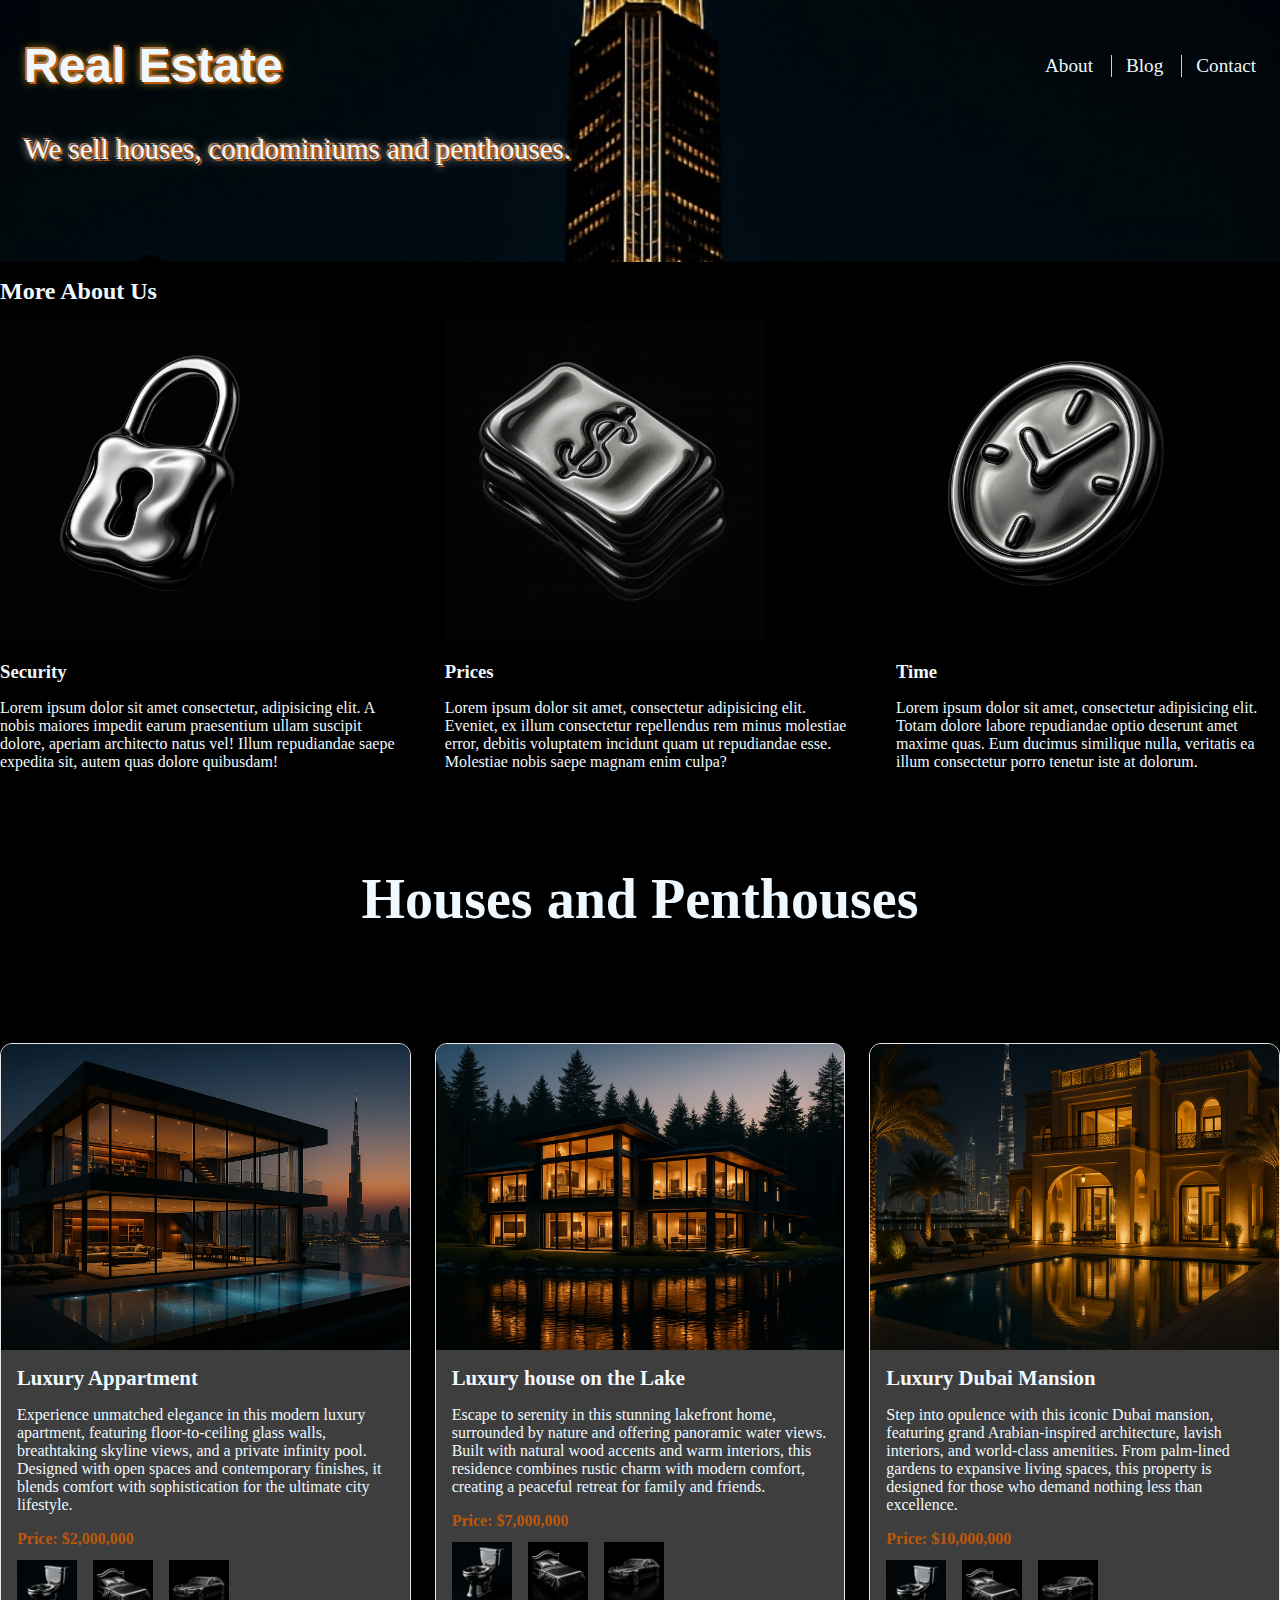
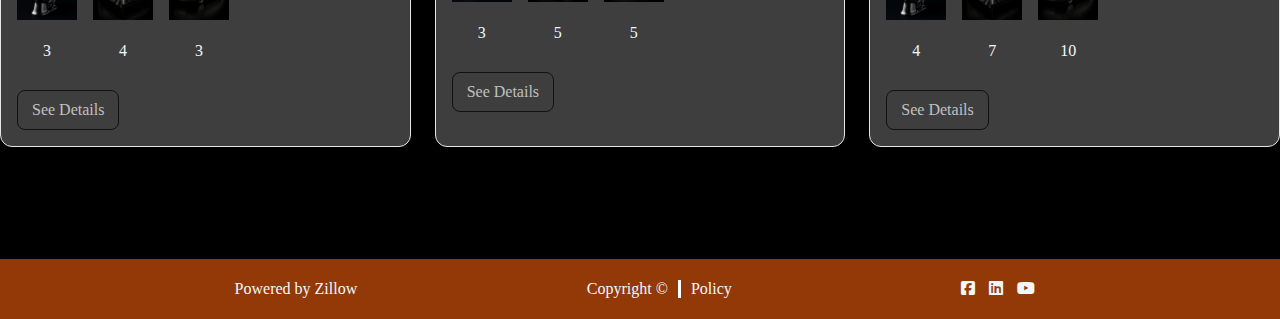
<file: index.html>
<!DOCTYPE html>
<html lang="en">
<head>
    <meta charset="UTF-8">
    <meta name="viewport" content="width=device-width, initial-scale=1.0">
    <link rel="stylesheet" href="https://cdnjs.cloudflare.com/ajax/libs/font-awesome/6.5.0/css/all.min.css">
    <link rel="stylesheet" href="mystyle.css">
    <title>Real Estate</title>
</head>
<body>
    <header class="header-init"> 
        <div class="header-row">   
            <h1>Real Estate</h1>
            <nav>
            <a href="about.html">About</a>
            <a href="blog.html">Blog</a>
            <a href="contact.html">Contact</a>
            </nav>
        </div>

            <p>We sell houses, condominiums and penthouses.</p>
    </header>
    
    <main>
        <h2>More About Us</h2>

        <div class="flex-container">
            <div class="Lock">
                <img src="img/LockLogo.PNG" alt="Lock Logo">
                <h3>Security</h3>
                <p>Lorem ipsum dolor sit amet consectetur, adipisicing elit. A nobis maiores impedit earum praesentium ullam suscipit dolore, aperiam architecto natus vel! Illum repudiandae saepe expedita sit, autem quas dolore quibusdam!</p>
            </div>

            <div class="Money">
                <img src="img/MoneyLogo.PNG" alt="Money Logo">
                <h3>Prices</h3>
                <p>Lorem ipsum dolor sit amet, consectetur adipisicing elit. Eveniet, ex illum consectetur repellendus rem minus molestiae error, debitis voluptatem incidunt quam ut repudiandae esse. Molestiae nobis saepe magnam enim culpa?</p>
            </div>

            <div class="Clock">
                <img src="img/ClockLogo.PNG" alt="Clock Logo">
                <h3>Time</h3>
                <p>Lorem ipsum dolor sit amet, consectetur adipisicing elit. Totam dolore labore repudiandae optio deserunt amet maxime quas. Eum ducimus similique nulla, veritatis ea illum consectetur porro tenetur iste at dolorum.</p>
            </div>
        </div>    

        <section>
            <div class="title">
                <h2>Houses and Penthouses</h2>
            </div>
            
            <div class="house-list">
                <!-- TARJETA 1 -->
                <article class="house-card">
                <div class="house-card-img">
                    <img src="./img/house1.PNG" alt="Luxury house on the Lake">
                </div>

                <div class="house-card-body">
                    <h3>Luxury Appartment</h3>
                    <p>Experience unmatched elegance in this modern luxury apartment, featuring floor-to-ceiling glass walls, breathtaking skyline views, and a private infinity pool. Designed with open spaces and contemporary finishes, it blends comfort with sophistication for the ultimate city lifestyle.</p>
                    <p class="price">Price: $2,000,000</p>

                    <ul class="icon-list">
                        <li class="icon">
                            <img src="./img/toilet.PNG" alt="bathrooms">
                            <p>3</p>
                        </li>
                        <li class="icon">
                            <img src="./img/bed.PNG" alt="bedrooms">
                            <p>4</p>
                        </li>
                        <li class="icon">
                            <img src="./img/car.PNG" alt="garage">
                            <p>3</p>
                        </li>
                    </ul>

                    <a class="btn" href="#">See Details</a>
                </div>
                </article>

                <!-- TARJETA 2 -->
                <article class="house-card">
                <div class="house-card-img">
                    <img src="./img/house2.PNG" alt="Luxury house on the Lake">
                </div>

                <div class="house-card-body">
                    <h3>Luxury house on the Lake</h3>
                    <p>Escape to serenity in this stunning lakefront home, surrounded by nature and offering panoramic water views. Built with natural wood accents and warm interiors, this residence combines rustic charm with modern comfort, creating a peaceful retreat for family and friends.</p>
                    <p class="price">Price: $7,000,000</p>

                    <ul class="icon-list">
                    <li class="icon">
                        <img src="./img/toilet.PNG" alt="bathrooms">
                        <p>3</p>
                    </li>
                    <li class="icon">
                        <img src="./img/bed.PNG" alt="bedrooms">
                        <p>5</p>
                    </li>
                    <li class="icon">
                        <img src="./img/car.PNG" alt="garage">
                        <p>5</p>
                    </li>
                    </ul>

                    <a class="btn" href="#">See Details</a>
                </div>
                </article>

                <!-- TARJETA 3 -->
                <article class="house-card">
                <div class="house-card-img">
                    <img src="./img/Mansion.PNG" alt="Luxury house on the Lake">
                </div>

                <div class="house-card-body">
                    <h3>Luxury Dubai Mansion</h3>
                    <p>Step into opulence with this iconic Dubai mansion, featuring grand Arabian-inspired architecture, lavish interiors, and world-class amenities. From palm-lined gardens to expansive living spaces, this property is designed for those who demand nothing less than excellence.</p>
                    <p class="price">Price: $10,000,000</p>

                    <ul class="icon-list">
                    <li class="icon">
                        <img src="./img/toilet.PNG" alt="bathrooms">
                        <p>4</p>
                    </li>
                    <li class="icon">
                        <img src="./img/bed.PNG" alt="bedrooms">
                        <p>7</p>
                    </li>
                    <li class="icon">
                        <img src="./img/car.PNG" alt="garage">
                        <p>10</p>
                    </li>
                    </ul>

                    <a class="btn" href="#">See Details</a>
                </div>
                </article>
            </div>
    </section>

    </main>
    <footer>
        <div>
            <p>Powered by <a href="#">Zillow</a></p>
        </div>
        <div class="cr-links">
            <p>Copyright ©</p>
            <p class="pp"> <a href="#">Policy</a></p>
        </div>
       
        <div class="sm">
            <a href="https://Facebook.com"><i class="fa-brands fa-square-facebook"></i></a>
            <a href="https://Linkedin.com"><i class="fa-brands fa-linkedin"></i></a>
            <a href="https://Youtube.com"><i class="fa-brands fa-youtube"></i></a>
        </div>    
    </footer>
</body>
</html>
</file>
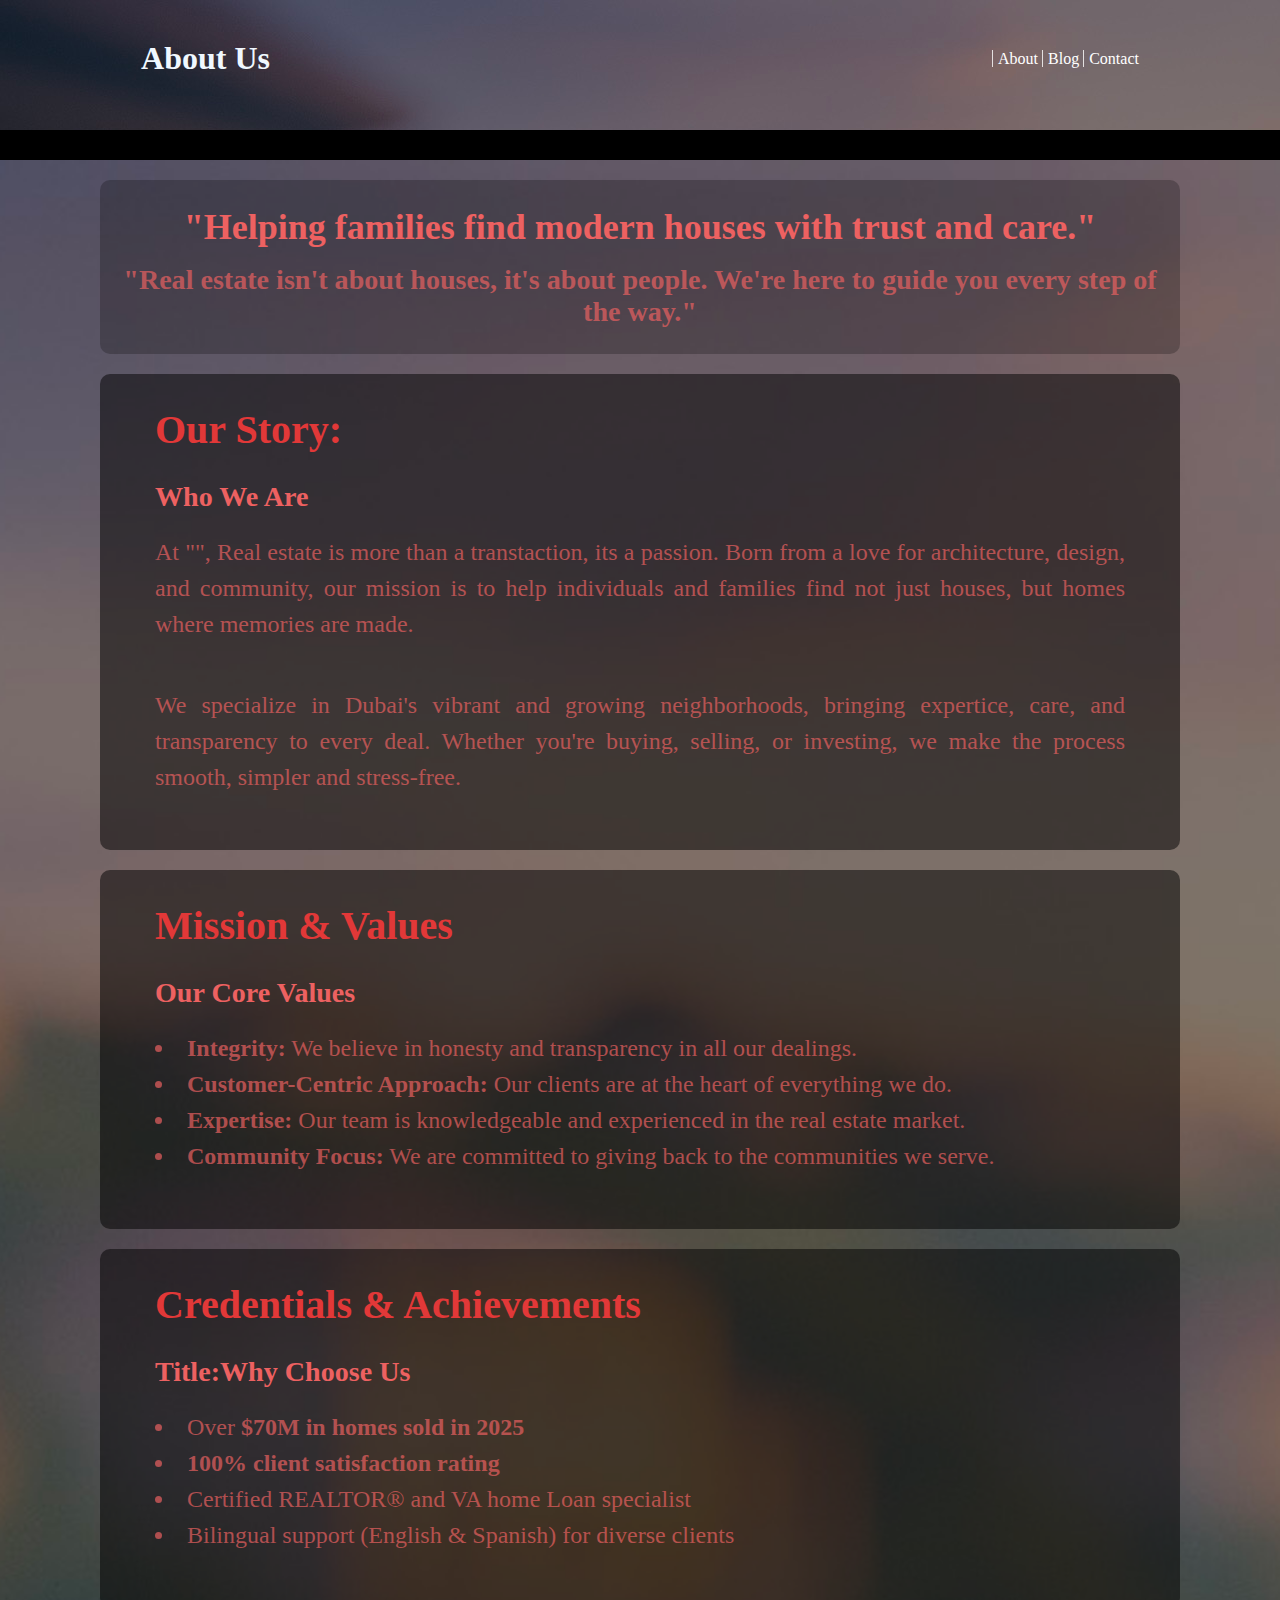
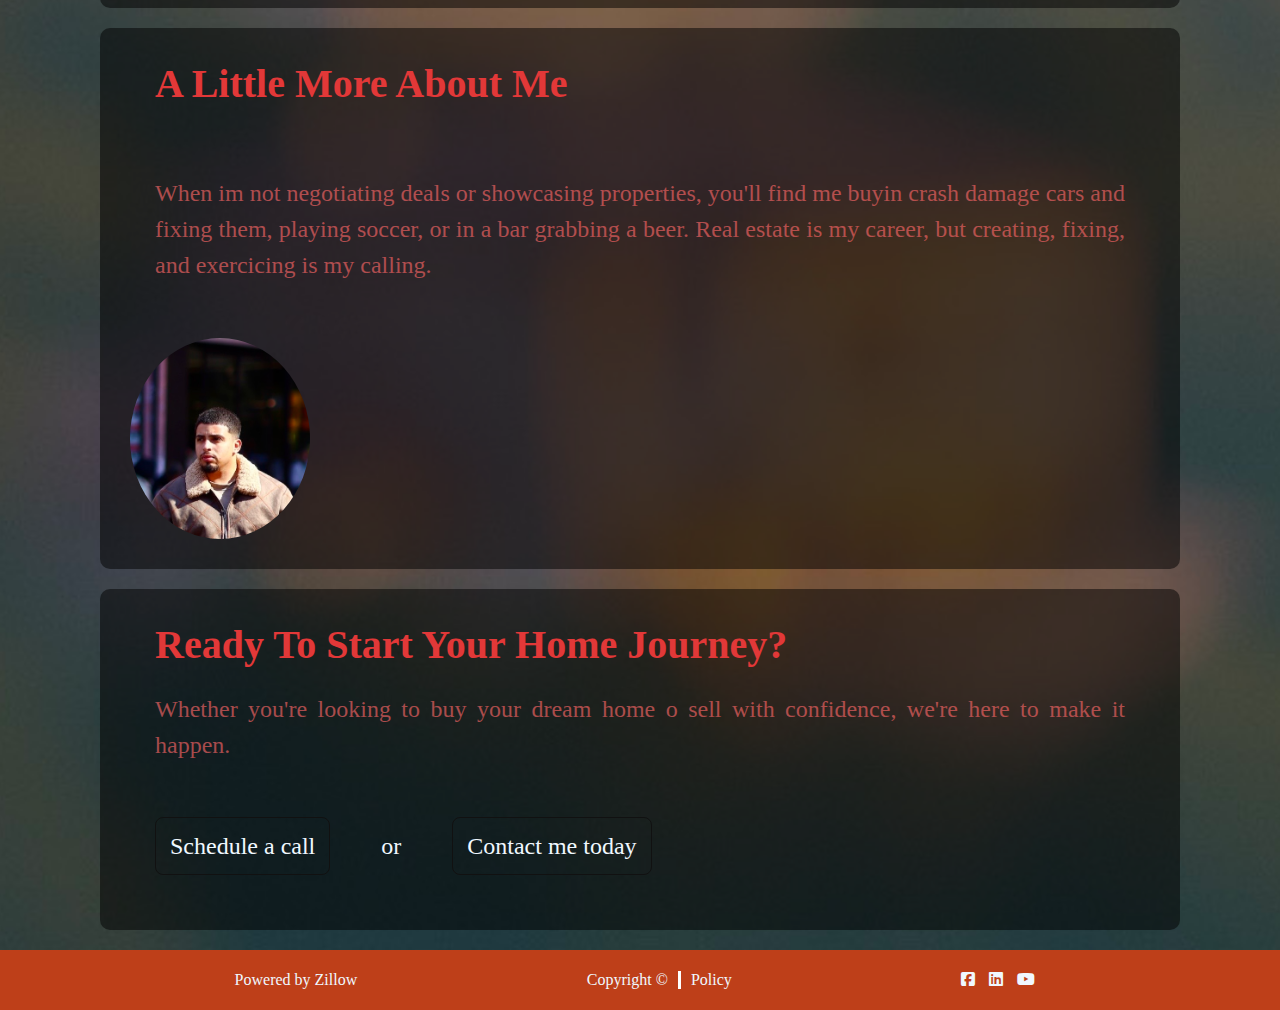
<file: about.html>
<!DOCTYPE html>
<html lang="en">
<head>
    <meta charset="UTF-8">
    <meta name="viewport" content="width=device-width, initial-scale=1.0">
    <link rel="stylesheet" href="https://cdnjs.cloudflare.com/ajax/libs/font-awesome/6.5.0/css/all.min.css">
    <link rel="stylesheet" href="mystyle.css">
    <title>Document</title>
</head>
<body>
    <header class="header-about">
            <div class="field-about">    
                <h1>About Us  </h1>
                <nav>
                    <a href="about.html">About</a> 
                    <a href="blog.html">Blog</a> 
                    <a href="contact.html">Contact</a>
                </nav>
            </div>            
    </header>
    <main class="main-about">
        <section class ="about-section">
            <div class="about-txt1">
                <h2>"Helping families find modern houses with trust and care."</h2>
                <h3>"Real estate isn't about houses, it's about people. We're here to guide you every step of the way." </h3>
            </div>
            <div class="about-txt2">
                <h2>Our Story:</h2>
                <h3>Who We Are</h3>
                <p>At "", Real estate is more than a transtaction, its a passion. Born
                    from a love for architecture, design, and community, our mission is 
                    to help individuals and families find not just houses, but homes where memories are made.</p>
                    <p>We specialize in Dubai's vibrant and growing neighborhoods, bringing expertice,
                        care, and transparency to every deal. Whether you're buying, selling, or investing,
                        we make the process smooth, simpler and stress-free.</p>
                    </div>
                    <div class="about-txt3">
                        <h2>Mission & Values</h2>
                        <h3>Our Core Values</h3>
                        <ul>
                            <li><strong>Integrity:</strong> We believe in honesty and transparency in all our dealings.</li>
                            <li><strong>Customer-Centric Approach:</strong> Our clients are at the heart of everything we do.</li>
                            <li><strong>Expertise:</strong> Our team is knowledgeable and experienced in the real estate market.</li>
                            <li><strong>Community Focus:</strong> We are committed to giving back to the communities we serve.</li>
                        </ul>
                    </div>
                    <div class="about-txt4">
                        <h2>Credentials & Achievements</h2>
                        <h3><strong>Title:</strong>Why Choose Us</h3>
                        <ul>
                            <li>Over <strong>$70M in homes sold in 2025</strong></li>
                            <li><strong>100% client satisfaction rating</strong></li>
                            <li>Certified REALTOR® and VA home Loan specialist</li>
                            <li>Bilingual support (English & Spanish) for diverse clients</li>
                        </ul>
                    </div>
                    <div class="about-txt5">
                        <h2>A Little More About Me</h2>
                        <p>When im not negotiating deals or showcasing properties, you'll find me buyin crash damage cars and fixing them, playing soccer, or in a bar grabbing a beer. Real estate is my career, but creating, fixing, and exercicing is my calling.</p>
                        <img src="./img/me.jpg" alt="about me">
                    </div>

                    <div class="about-txt6">
                        <h2>Ready To Start Your Home Journey?</h2>
                        <p>Whether you're looking to buy your dream home o sell with confidence, we're here to make it happen.</p>
                        <a href="#">Schedule a call</a> or <a href="#">Contact me today</a>
                    </div>
                    
        </section>        
     </main>
        <footer class="footer-about">
            <div>
                <p>Powered by <a href="#">Zillow</a></p>
            </div>
            <div class="cr-links">
                <p>Copyright ©</p>
                <p class="pp"> <a href="#">Policy</a></p>
            </div>
        
            <div class="sm">
                <a href="https://Facebook.com"><i class="fa-brands fa-square-facebook"></i></a>
                <a href="https://Linkedin.com"><i class="fa-brands fa-linkedin"></i></a>
                <a href="https://Youtube.com"><i class="fa-brands fa-youtube"></i></a>
            </div>    
        </footer>
</body>
</html>
</file>
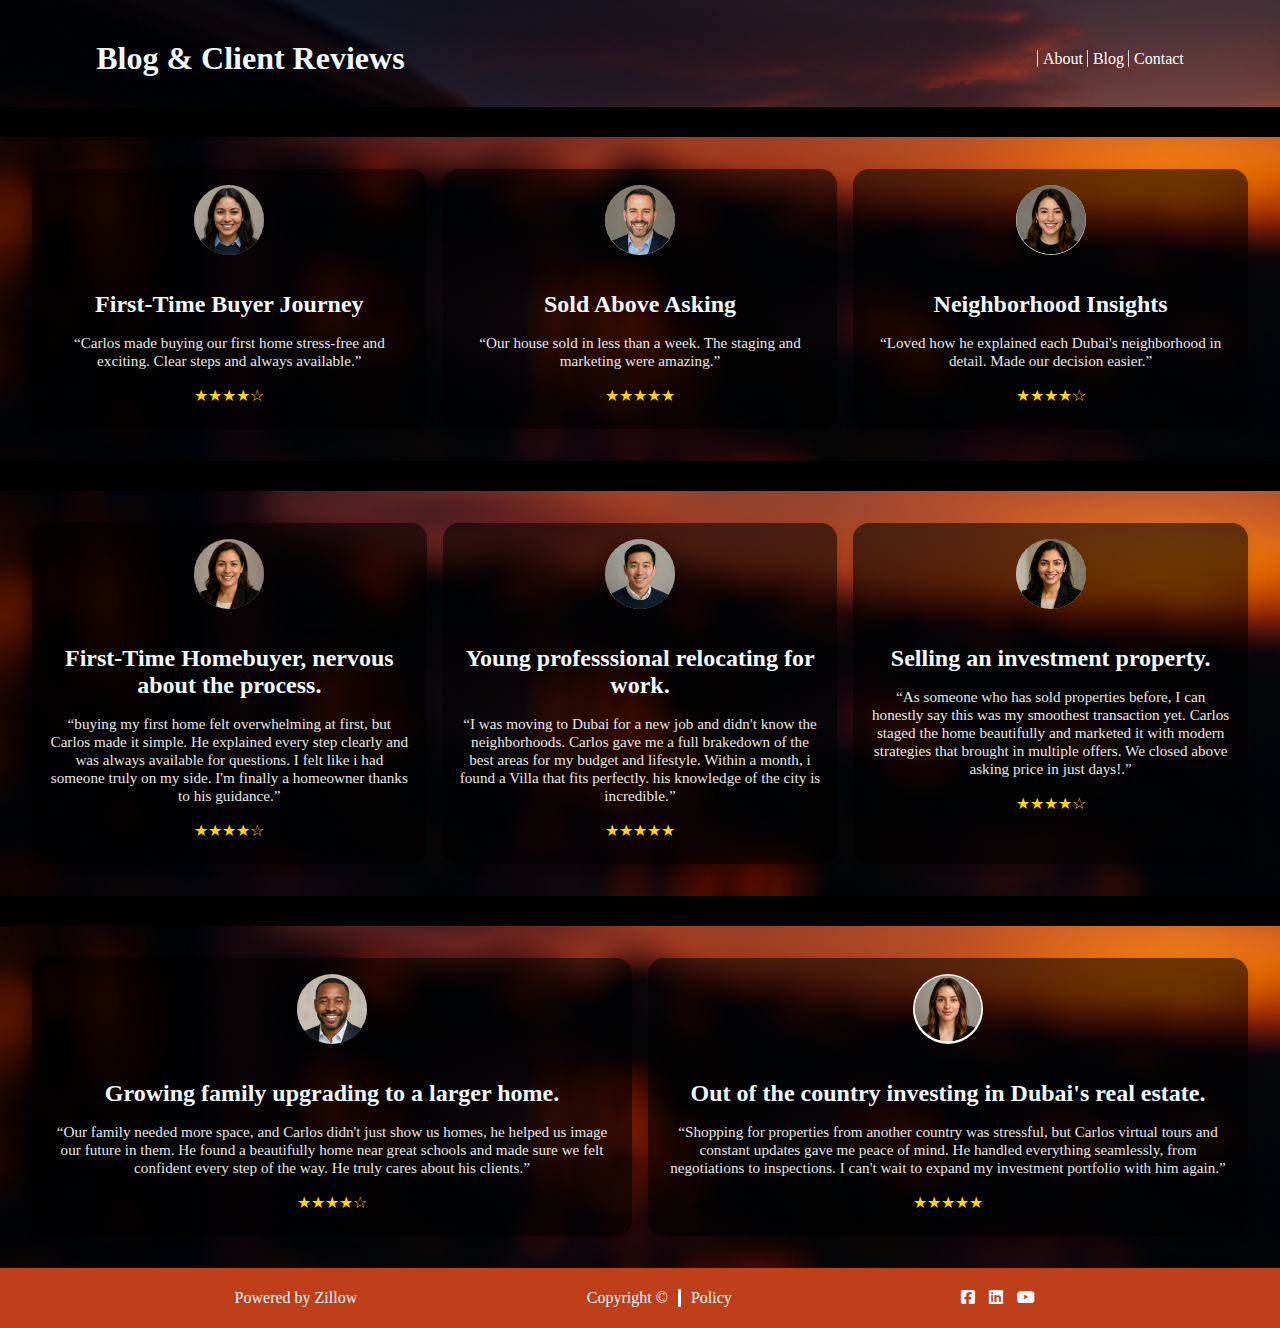
<file: blog.html>
<!DOCTYPE html>
<html lang="en">
<head>
    <meta charset="UTF-8">
    <meta name="viewport" content="width=device-width, initial-scale=1.0">
    <link rel="stylesheet" href="https://cdnjs.cloudflare.com/ajax/libs/font-awesome/6.5.0/css/all.min.css">
    <link rel="stylesheet" href="mystyle.css">
    <title>Document</title>
</head>
<body>
    <header class="header-blog">
            <div class="field-blog">    
                <h1>Blog & Client Reviews </h1>
                <nav>
                    <a href="about.html">About</a> 
                    <a href="blog.html">Blog</a> 
                    <a href="contact.html">Contact</a>
                </nav>
            </div>            
    </header>
    <main>
        <section class="main-blog">      
            <!-- Card 1 -->
            <article class="card">
                <img src="./img/Maria-G.PNG" alt="Maria G." class="avatar">
                <h2>First-Time Buyer Journey</h2>
                <p class="review">“Carlos made buying our first home stress-free and exciting. Clear steps and always available.”</p>
                <div class="stars">
                ★★★★☆
                </div>
            </article>

            <!-- Card 2 -->
            <article class="card">
                <img src="./img/David-R.PNG" alt="David R." class="avatar">
                <h2>Sold Above Asking</h2>
                <p class="review">“Our house sold in less than a week. The staging and marketing were amazing.”</p>
                <div class="stars">
                ★★★★★
                </div>
            </article>

            <!-- Card 3 -->
            <article class="card">
                <img src="./img/Sofia-P.PNG" alt="Sofia P." class="avatar">
                <h2>Neighborhood Insights</h2>
                <p class="review">“Loved how he explained each Dubai's neighborhood in detail. Made our decision easier.”</p>
                <div class="stars">
                ★★★★☆
                </div>
            </article>
        </section>

        <section class="main-blog">      
            <!-- Card 1 -->
            <article class="card">
                <img src="./img/Angela-T.PNG" alt="Angela T." class="avatar">
                <h2>First-Time Homebuyer, nervous about the process.</h2>
                <p class="review">“buying my first home felt overwhelming at first, but Carlos made it simple. He explained every step clearly and was always available for questions. I felt like i had someone truly on my side. I'm finally a homeowner thanks to his guidance.”</p>
                <div class="stars">
                ★★★★☆
                </div>
            </article>

            <!-- Card 2 -->
            <article class="card">
                <img src="./img/Michael-C.PNG" alt="Michael C." class="avatar">
                <h2>Young professsional relocating for work.</h2>
                <p class="review">“I was moving to Dubai for a new job and didn't know the neighborhoods. Carlos gave me a full brakedown of the best areas for my budget and lifestyle. Within a month, i found a Villa that fits perfectly. his knowledge of the city is incredible.”</p>
                <div class="stars">
                ★★★★★
                </div>
            </article>

            <!-- Card 3 -->
            <article class="card">
                <img src="./img/Lauren-P.PNG" alt="Lauren P." class="avatar">
                <h2>Selling an investment property.</h2>
                <p class="review">“As someone who has sold properties before, I can honestly say this was my smoothest transaction yet. Carlos staged the home beautifully and marketed it with modern strategies that brought in multiple offers. We closed above asking price in just days!.”</p>
                <div class="stars">
                ★★★★☆
                </div>
            </article>
        </section>

        <section class="main-blog">      
            <!-- Card 1 -->
            <article class="card">
                <img src="./img/Christopher-J.PNG" alt="Christopher J." class="avatar">
                <h2>Growing family upgrading to a larger home.</h2>
                <p class="review">“Our family needed more space, and Carlos didn't just show us homes, he helped us image our future in them. He found a beautifully home near great schools and made sure we felt confident every step of the way. He truly cares about his clients.”</p>
                <div class="stars">
                ★★★★☆
                </div>
            </article>

            <!-- Card 2 -->
            <article class="card">
                <img src="./img/Isabella-R.PNG" alt="Isabella Rossi." class="avatar">
                <h2>Out of the country investing in Dubai's real estate.</h2>
                <p class="review">“Shopping for properties from another country was stressful, but Carlos virtual tours and constant updates gave me peace of mind. He handled everything seamlessly, from negotiations to inspections. I can't wait to expand my investment portfolio with him again.”</p>
                <div class="stars">
                ★★★★★
                </div>
            </article>
        </section>
    </main>
    <footer class="footer-about">
            <div>
                <p>Powered by <a href="#">Zillow</a></p>
            </div>
            <div class="cr-links">
                <p>Copyright ©</p>
                <p class="pp"> <a href="#">Policy</a></p>
            </div>
        
            <div class="sm">
                <a href="https://Facebook.com"><i class="fa-brands fa-square-facebook"></i></a>
                <a href="https://Linkedin.com"><i class="fa-brands fa-linkedin"></i></a>
                <a href="https://Youtube.com"><i class="fa-brands fa-youtube"></i></a>
            </div>    
        </footer>
</body>
</html>
</file>
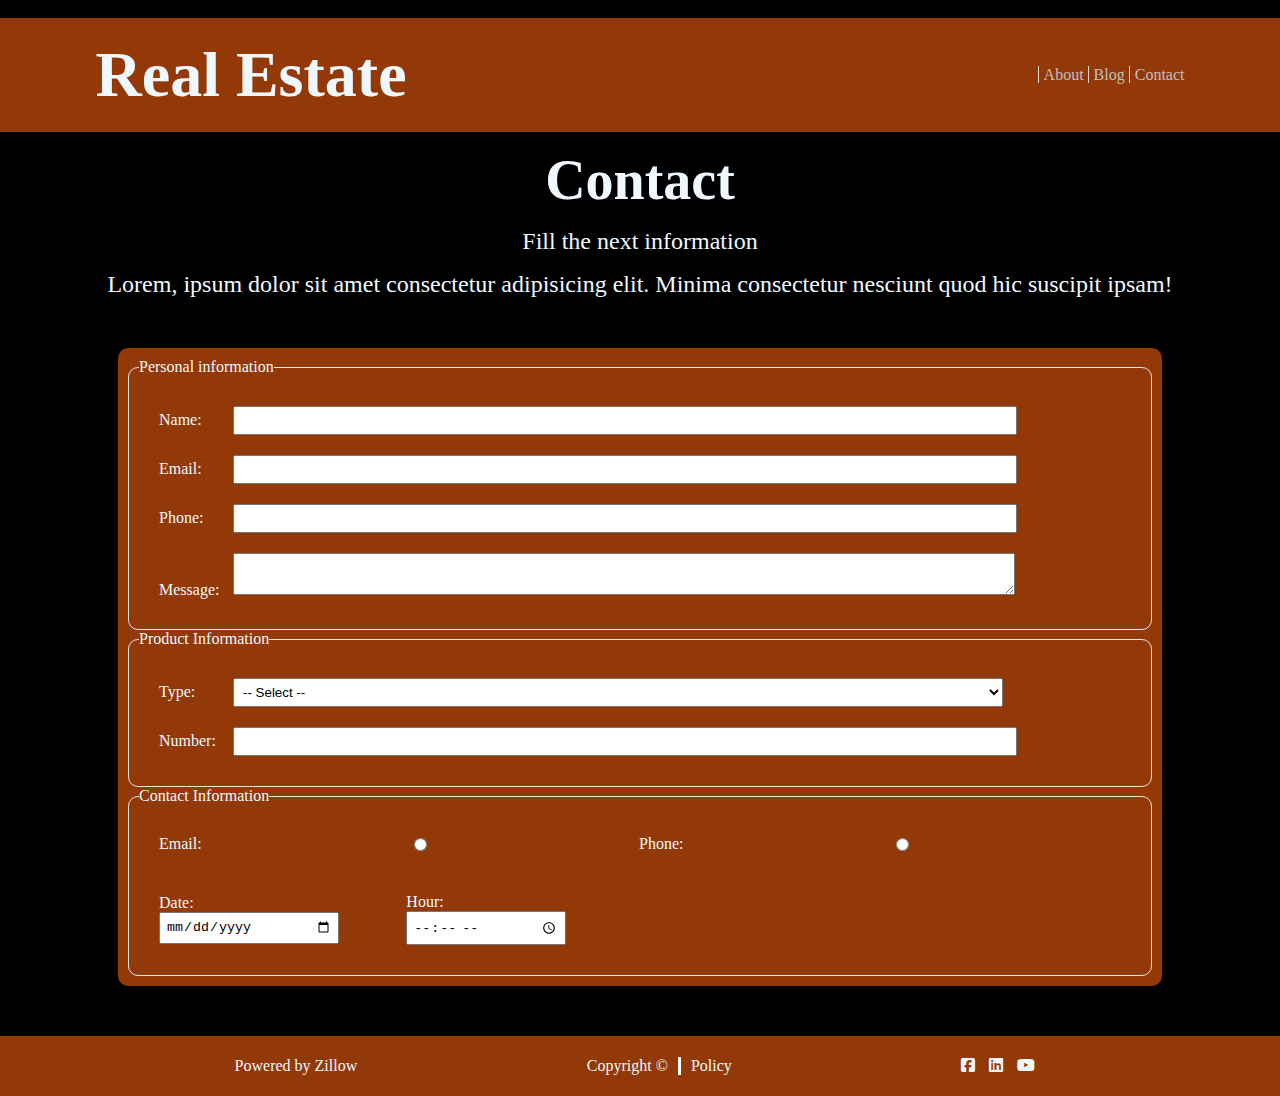
<file: contact.html>
<!DOCTYPE html>
<html lang="en">
<head>
    <meta charset="UTF-8">
    <meta name="viewport" content="width=device-width, initial-scale=1.0">
    <link rel="stylesheet" href="https://cdnjs.cloudflare.com/ajax/libs/font-awesome/6.5.0/css/all.min.css">
<link rel="stylesheet" href="mystyle.css">>
    <link rel="stylesheet" href="mystyle.css">
    <title>Document</title>
</head>
<body>
    <header class="header-contact">
        <div class="field-contact">    
                <h1>Real Estate</h1>
                <nav>
                    <a href="About.html">About</a> 
                    <a href="blog.html">Blog</a> 
                    <a href="contact.html">Contact</a>
                </nav>
        </div>        
    </header>
    <main>
        <div class="contact-txt">
            <h2>Contact</h2>
            <p>Fill the next information</p>
            <p>Lorem, ipsum dolor sit amet consectetur adipisicing elit. Minima consectetur nesciunt quod hic suscipit ipsam!</p>  
        </div>

        <form>
            <fieldset>
                <legend>Personal information</legend>
                <div class="input-container">
                    <label>Name:</label>
                    <input type="text">
                </div>
                <div class="input-container">
                    <label>Email:</label>
                    <input type="email">
                </div>
                <div class="input-container">
                    <label>Phone:</label>
                    <input type="tel">
                </div>
                <div class="input-container">
                    <label>Message:</label>
                    <textarea></textarea>
                </div>
            </fieldset>
            
            <fieldset>
                <legend>Product Information</legend>
                <div class="input-container">
                    <label for="Type">Type:</label>
                    <select id="Type">
                        <option value="" disabled selected>-- Select --</option>
                        <option value="Option 1">Option 1</option>
                        <option value="Option 2">Option 2</option>
                        <option value="Option 3">Option 3</option>
                    </select>
                </div>
                
                <div class="input-container">
                    <label>Number:</label>
                    <input type="number">
                </div>    
            </fieldset>

            <fieldset>
                <legend>Contact Information</legend>
                    <div class="input-container">
                        <div class="ph-email">
                            <label>Email:</label>
                            <input type="radio" name="contact" value="email">
                    
                            <label>Phone:</label>
                            <input type="radio" name="contact" value="phone">
                        </div>
                    </div>
                    <div class="date-hour">
                        <div class="input-container">
                            <label>Date:</label>
                            <input type="date">
                        </div>
                        <div class="input-container">
                            <label>Hour:</label>
                            <input type="time">
                        </div>
                    </div>
            </fieldset>    
        </form>
    </main>
    <footer>
        <div>
            <p>Powered by <a href="https://zillow.com">Zillow</a></p>
        </div>
        <div class="cr-links">
            <p>Copyright ©</p>
            <p class="pp"> <a href="#">Policy</a></p>
        </div>
       
        <div class="sm">
            <a href="https://Facebook.com"><i class="fa-brands fa-square-facebook"></i></a>
            <a href="https://Linkedin.com"><i class="fa-brands fa-linkedin"></i></a>
            <a href="https://Youtube.com"><i class="fa-brands fa-youtube"></i></a>
        </div>    
    </footer>
</body>
</html>
</file>
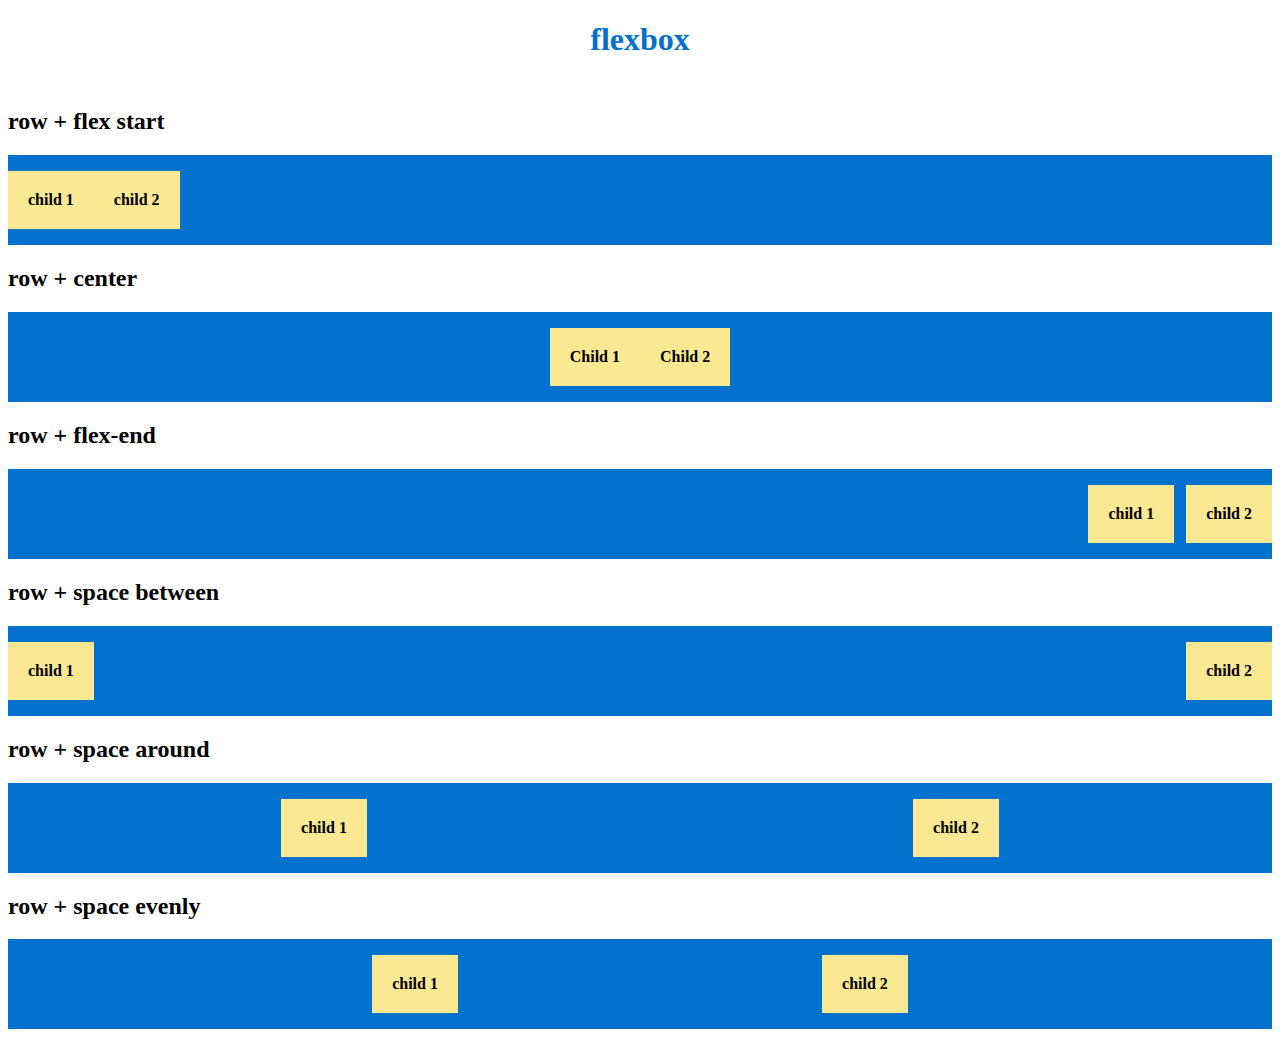
<file: flexbox.html>
<!DOCTYPE html>
<html lang="en">
<head>
    <meta charset="UTF-8">
    <meta name="viewport" content="width=device-width, initial-scale=1.0">
    <link rel="stylesheet" href="./ flexbox.css">
    <title>flexbox</title>
</head>
<body>
    <h1>flexbox</h1>
    
    <!-- flex-direction-row -->
    <h2>row + flex start</h2>
    
    <div class="flex-container-row-start">
        <p>child 1</p>
        <p>child 2</p>
    </div>

    <h2>row + center</h2>
    
    <div class="flex-container-row-center">
        <p>Child 1</p>
        <p>Child 2</p>
    </div>

    <h2>row + flex-end</h2>

    <div class="flex-container-row-end">
        <p>child 1</p>
        <p>child 2</p>
    </div>

    <h2>row + space between</h2>

    <div class="flex-container-row-between">
        <p>child 1</p>
        <p>child 2</p>
    </div>

    <h2>row + space around</h2>

    <div class="flex-container-row-around">
        <p>child 1</p>
        <p>child 2</p>
    </div>

    <h2>row + space evenly</h2>

    <div class="flex-container-row-evenly">
        <p>child 1</p>
        <p>child 2</p>
    </div>
</body>
</html>
</file>
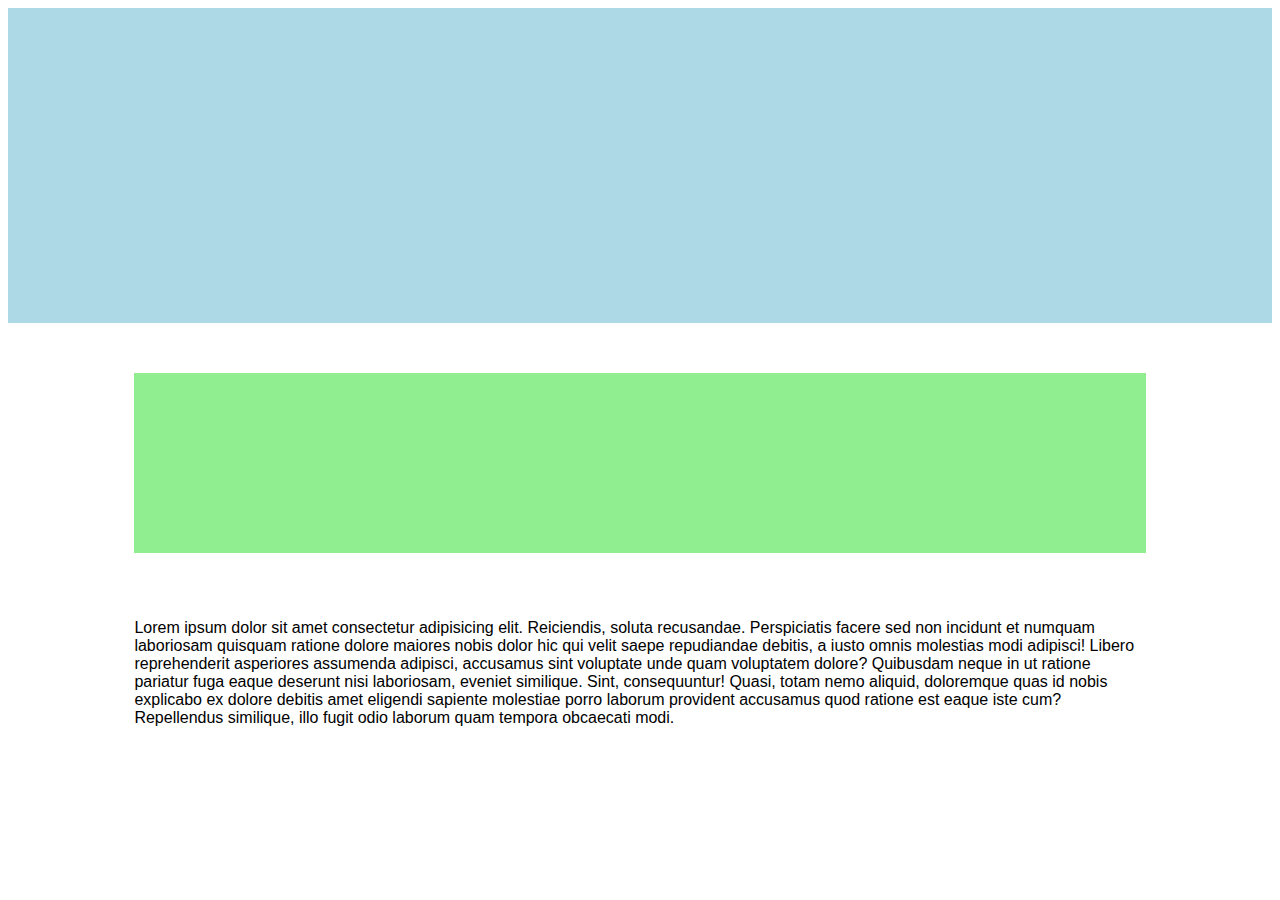
<file: practice/media-queryPractice.html>
<!DOCTYPE html>
<html lang="en">
<head>
    <meta charset="UTF-8">
    <meta name="viewport" content="width=device-width, initial-scale=1.0">
    <link rel="stylesheet" href="media-queryPractice.css">
    <title>Document</title>
</head>
<body>
    <header>

    </header>
    <div>

    </div>
    <p>
        Lorem ipsum dolor sit amet consectetur adipisicing elit. Reiciendis, soluta recusandae. Perspiciatis facere sed non incidunt et numquam laboriosam quisquam ratione dolore maiores nobis dolor hic qui velit saepe repudiandae debitis, a iusto omnis molestias modi adipisci! Libero reprehenderit asperiores assumenda adipisci, accusamus sint voluptate unde quam voluptatem dolore? Quibusdam neque in ut ratione pariatur fuga eaque deserunt nisi laboriosam, eveniet similique. Sint, consequuntur! Quasi, totam nemo aliquid, doloremque quas id nobis explicabo ex dolore debitis amet eligendi sapiente molestiae porro laborum provident accusamus quod ratione est eaque iste cum? Repellendus similique, illo fugit odio laborum quam tempora obcaecati modi.
    </p>
</body>
</html>
</file>
<file: mystyle.css>
*{
    padding: 0px;
    margin: 0px;
}
body{
    background-color: black;
}

a{
    color: silver;
    text-decoration: underline;
}


.header-init{
    background-image: url(img/GoldTowerCroped.jpeg);
    background-size: cover;
    background-position: center top;
    background-repeat: no-repeat;

  /* Layout */
    color: aliceblue;
    padding: 40px 24px;          /* give breathing room at edges */
}

/* NEW: put h1 (left) and nav (right) on the same row */
.header-row{
    display: flex;
    justify-content: space-between;
    align-items: center;
    width: 100%;
}

/* Title */
.header-init h1{
    font-family: 'montserrat', sans-serif;
    font-size: 3rem;
    line-height: 1.1;
    margin: 0;
    color: aliceblue;
    text-shadow: 2px 2px 0px rgb(188, 88, 12),
                -2px -2px 0px rgb(183, 128, 86),
                0 0 10px goldenrod;
}

/* Nav links laid out horizontally with gaps (no borders pushing width) */
.header-init nav{
    display: flex;
    gap: 18px;
}

.header-init a{
    font-size: 1.2rem;
    color: aliceblue;
    text-decoration: none;
    /* remove these: border-right / duplicate margins / padding-right */
}

.header-init nav a:hover{
    color: rgb(147, 56, 7);
    text-decoration: underline;
}

/* Optional: show separators “|” without adding layout width */
.header-init nav a + a{
    border-left: 1px solid rgba(255,255,255,.8);
    padding-left: 14px;
}

/* Tagline just below — remove huge top gap */
header p{
    margin-top: 10px;
    font-size: 1.8rem;
    font-family: 'Times New Roman', Times, serif;
    color: aliceblue;
    text-shadow: 2px 2px 0px rgb(188, 88, 12),
                -2px -2px 0px rgb(183, 128, 86),
                0 0 10px rgb(255, 255, 255);
    padding-bottom: 2.5rem;
    margin-top: 2.5rem;
}

main h2, h3, p{
    color: aliceblue;
    margin: 1rem 0;
}

.field{
     display: flex;
     justify-content: space-around;
     align-items: center;
     gap: 30rem;
}


.Lock img{
    width: 20rem;  
}
.Money img{
    width: 20rem;
}
.Clock img{
    width: 20rem;
}

.flex-container{
    display: flex;
    flex-direction: row;
    justify-content: space-evenly;
    gap: 3rem;
}

@media (min-width: 601px) and (max-width: 768px) {
    .flex-container{
        display: grid;
        grid-template-columns: 1fr 1fr;
    }
}
@media (max-width: 600px) {
    .flex-container{
        width: 90%;
        display: flex;
        flex-direction: column;
        margin: 10px auto;
    }
    img{
        display: block;
        margin: 10px auto;
    }
}


.icon-list img{
    width: 4rem;
}

.icon-list a{
    /* display: block; */
    text-align: center;
    width: 100%;
    padding: 15px;
    color: aliceblue;
    border-radius: 7.5px;
    font-size: 1.2rem;
    background-color: orange;
    cursor: pointer;
    text-decoration: none;
    margin-top: 10px;
}



/* Contenedor en grid para tener tarjetas lado a lado */
.house-list {
    margin-top: 7rem;
    margin-bottom: 7rem;
    display: grid;
    grid-template-columns: repeat(auto-fit, minmax(280px, 1fr));
    gap: 24px;
}

/* Tarjeta vertical: imagen arriba, contenido abajo */
.house-card {
    display: flex;
    flex-direction: column;
    border: 1px solid #e6e6e6;
    border-radius: 12px;
    overflow: hidden;
    background: #3e3e3e;
}

/* Imagen responsiva y recortada si hace falta */
.house-card-img img {
    width: 100%;
    height: auto;
    aspect-ratio: 4 / 3;
    object-fit: cover;
    display: block;
}

/* Cuerpo de la tarjeta */
.house-card-body {
    padding: 16px;
}

.house-card-body h3 {
    margin: 0 0 8px;
    font-size: 1.3rem;
}

.house-card-body .price {
    font-weight: 600;
    color: rgb(188, 88, 12);
    margin: 8px 0 12px;
}

/* Lista de iconos en fila */
.icon-list {
    list-style: none;
    padding: 0;
    margin: 0 0 14px;
    display: flex;
    align-items: center;
    gap: 16px;
}

.icon {
    display: flex;
    flex-direction: column;
    align-items: center;
    gap: 6px;
}

.icon img {
    width: 60px;
    height: 60px;
    object-fit: contain;
}

/* Botón */
.btn {
    display: inline-block;
    text-decoration: none;
    padding: 10px 14px;
    border-radius: 8px;
    border: 1px solid #111;
    transition: transform 0.1s ease, background 0.2s ease;
    text-align: center;
}

.btn:hover {
    background: rgb(188, 88, 12);
    color: #fff;
    transform: translateY(-1px);
}


.title h2{
    margin-top: 5rem;    
    text-align: center;
    font-size: 3.5rem;
}

/* contact page header*/
.header-contact{
    background-color: rgb(147, 56, 7);
    padding: 20px;
}
.field-contact{
     display: flex;
     justify-content: space-around;
     align-items: center;
     gap: 30rem;
}
.field-contact a{
    border-left: 1px solid rgba(255,255,255,.8);
    padding-left: 5px;
    text-decoration: none;
}
.field-contact a:hover{
    color: rgb(83, 31, 4);
    text-decoration: underline;
}

/* contact page */
.header-contact h1{
    font-size: 4rem;
    color: aliceblue;
}
.contact-txt{
    text-align: center;
}
.contact-txt h2{
    font-size: 3.5rem;
    margin: 1rem 0;
}
.contact-txt p{
    font-size: 1.5rem;
    margin-bottom: 1rem;
}    
form{
    width: 80%;
    margin: 50px auto;
    background-color: rgb(147, 56, 7);
    padding: 10px;
    border-radius: 10px;
}
fieldset{
    color: aliceblue;
    padding: 10px;
    border-radius: 10px;
    border: 1px solid #e6e6e6;
}
.input-container{
    margin: 20px;
}
.input-container label{
    display: inline-block;
    width: 70px;
}
.input-container input, .input-container textarea{
    width: 80%;
    padding: 5px;
}
#Type{
    width: 80%;
    padding: 5px;
}

footer{
    display: flex;
    justify-content: space-evenly;
    align-items: center;
    background-color: rgb(147, 56, 7);
    padding: 5px;
}
footer a{
    width: 100%;
    color: aliceblue;
    text-decoration: none;
    
}
footer a:hover{color: rgb(83, 31, 4); text-decoration: underline;}

.cr-links{
    display: flex;
}

.pp{
    border-left: 3px solid white;
    margin-left: 10px;
    padding-left: 10px;
}
.sm a{
    margin-right: 10px;
    color: aliceblue;
    
}
.ph-email{
    display: flex;
    flex-direction: row;
    align-items: center;
    justify-content: space-evenly;
}

.date-hour{
    display: flex;
    flex-direction: row;
    align-items: center;
    justify-content: start;

}

/* About-portion */

.header-about{
    background-image: url(./img/About-body.jpg);
    padding: 20px;
    height: 10vh;
}
.field-about{
     display: flex;
     justify-content: space-around;
     align-items: center;
     gap: 30rem;
     color: aliceblue;
     font-size: 1rem;
     margin: 20px 0px 10px 0px;
}
.field-about a{
    border-left: 1px solid rgba(255,255,255,.8);
    padding-left: 5px;
    text-decoration: none;
    color: rgb(255, 255, 255);
}
.field-about a:hover{
    color: rgb(147, 56, 7);
    text-decoration: underline;
}

.main-about{
    background-image: url(./img/About-body.jpg);
    background-size: cover;
    background-position: center;
    background-repeat: no-repeat;
    height: 100%;
    margin-top: 30px;

    color : aliceblue;
    text-align: left;
    display: flex;
    flex-direction: column;
}

.about-txt1, .about-txt2, .about-txt3, .about-txt4, .about-txt5, .about-txt6{
    margin: 20px 100px 20px 100px;
    font-size: 1.5rem;
    background-color: rgba(0, 0, 0, 0.5);
    padding: 10px;
    border-radius: 10px;
}

/* ABOUT-TXT1 */

.about-txt1{
    text-align: center;
    background-color: rgba(0, 0, 0, 0.23);
}

.about-txt1 h2{
    color: rgb(237, 97, 97);
}
.about-txt1 h3{
    color: rgba(236, 97, 97, 0.691);
}

/* ABOUT-TXT2 */

.about-txt2{
    text-align: justify;
    line-height: 1.5;
}
.about-txt2 h2{
    color: rgb(226, 56, 56);
    margin-left: 5vh;
    font-size: 2.5rem;
}
.about-txt2 h3{
    color: rgb(237, 97, 97);
    margin-left: 5vh;
}
.about-txt2 p{
    margin:  1vh 5vh 5vh 5vh;
    color: rgba(236, 97, 97, 0.691);
}

/* ABOUT-TXT3 */

.about-txt3{
    text-align: justify;
    line-height: 1.5;
}
.about-txt3 h2{
    color: rgb(226, 56, 56);
    margin-left: 5vh;
    font-size: 2.5rem;
}
.about-txt3 h3{
    color: rgb(237, 97, 97);
    margin-left: 5vh;
}
.about-txt3 ul{
    margin:  1vh 5vh 5vh 5vh;
    color: rgba(236, 97, 97, 0.691);
    list-style: inside;
}

/* ABOUT-TXT4 */

.about-txt4{
    text-align: justify;
    line-height: 1.5;
}
.about-txt4 h2{
    color: rgb(226, 56, 56);
    margin-left: 5vh;
    font-size: 2.5rem;
}
.about-txt4 h3{
    color: rgb(237, 97, 97);
    margin-left: 5vh;
}
.about-txt4 ul{
    margin:  1vh 5vh 5vh 5vh;
    color: rgba(236, 97, 97, 0.691);
    list-style: inside;
}

/* ABOUT-TXT5 */

.about-txt5{
    display: flex;
    flex-direction: column;
    align-items: flex-start;
    justify-content: center;
    text-align: justify;
    line-height: 1.5;
}
.about-txt5 img{
    width: 20vh;
    height: auto;
    border-radius:50%;
    margin: 10px 20px 20px 20px;
}

.about-txt5 h2{
    color: rgb(226, 56, 56);
    margin-left: 5vh;
    font-size: 2.5rem;
}
.about-txt5 h3{
    color: rgb(237, 97, 97);
    margin-left: 5vh;
}
.about-txt5 p{  
    margin:  5vh 5vh 5vh 5vh;
    color: rgba(236, 97, 97, 0.691);
}

/* ABOUT-TXT6 */

.about-txt6{
    text-align: justify;
    line-height: 1.5;
}
.about-txt6 h2{
    color: rgb(226, 56, 56);
    margin-left: 5vh;
    font-size: 2.5rem;
}
.about-txt6 h3{
    color: rgb(237, 97, 97);
    margin-left: 5vh;
}
.about-txt6 p{  
    margin:  1vh 5vh 5vh 5vh;
    color: rgba(236, 97, 97, 0.691);
}

/* Button */

.about-section a{
    display: inline-block;
    text-decoration: none;
    padding: 10px 14px;
    border-radius: 8px;
    border: 1px solid #111;
    transition: transform 0.1s ease, background 0.2s ease;
    text-align: center;
    margin-left: auto;
    margin-right: auto;
    background-color: transparent;
    color: aliceblue;

    margin:  1vh 5vh 5vh 5vh;
}
.about-section a:hover {
    background: rgb(190, 63, 25);
    color: #fff;
    transform: translateY(-1px);
}

.footer-about{
    background-color: rgb(190, 63, 25);
}

/* Blog-Portion */

.header-blog{
    background-image: url(./img/blog-header.PNG);
    padding: 20px;
    height: 100%;
}
.field-blog{
     display: flex;
     justify-content: space-around;
     align-items: center;
     gap: 30rem;
     color: aliceblue;
     font-size: 1rem;
     margin: 20px 0px 10px 0px;
}
.field-blog a{
    border-left: 1px solid rgba(255,255,255,.8);
    padding-left: 5px;
    text-decoration: none;
    color: rgb(255, 255, 255);
}
.field-blog a:hover{
    color: rgb(147, 56, 7);
    text-decoration: underline;
}

.main-blog{
    display: grid;
    grid-template-columns: repeat(auto-fit, minmax(260px, 1fr));
    gap: 1rem;
    padding: 2rem;
    
    background-image: url(./img/blog-body.PNG);
    background-size: cover;
    background-position: center;
    background-repeat: no-repeat;
    height: 100%;
    margin-top: 30px;

    color : aliceblue;
}
.card{
    background: #0000008c;
    border-radius: 16px;
    padding: 1rem;
    box-shadow: 0 4px 8px rgba(0, 0, 0, 0.1);
    text-align: center;
}
.avatar{
    width: 70px;
    height: 70px;
    border-radius: 50%;
    object-fit: cover;
    margin-bottom: 1rem;
}
.review{
    font-size: .95rem;
    color: #e8e8e8;
}
.stars{
    color: gold;
    margin: 0.5rem 0;
}
</file>
<file:  flexbox.css>
h1 {
    color: #0072cd;
    text-align: center;
    margin-bottom: 50px;
}

p{
    background-color: #fbe892;
    padding: 20px;
    font-weight: bold;
}

/* flex-start */
.flex-container-row-start{
    background-color: #0072cd;
    display: flex;
    flex-direction: row;
}

/* flex-center */
.flex-container-row-center{
    background-color: #0072cd;
    display: flex;
    flex-direction: row;
    justify-content: center;
}

/* flex-end */
.flex-container-row-end{
    background-color: #0072cd;
    display: flex;
    flex-direction: row;
    justify-content: end;
    gap: 12px;
}

/* flex-between */
.flex-container-row-between{
    background-color: #0072cd;
    display: flex;
    flex-direction: row;
    justify-content: space-between;
}

/* flex - around */
.flex-container-row-around{ 
    background-color: #0072cd;
    display: flex;
    flex-direction: row;
    justify-content: space-around;
}

/* flex - evenly */
.flex-container-row-evenly{ 
    background-color: #0072cd;
    display: flex;
    flex-direction: row;
    justify-content: space-evenly;
}
</file>
<file: practice/media-queryPractice.css>
/* desktop view */
html{
    font-size: 16px;
    font-family: Arial, Helvetica, sans-serif;
}
body{
    display: flex;
    flex-direction: column;
    align-items: center;
}
header{
    background-color: lightblue;
    width: 100%;
    height: 35vh;
}
div{
    background-color: lightgreen;
    width: 80%;
    height: 20vh;
    margin: 50px 0;
}
p{
    width: 80%;    
}
/* tablet view */
@media( (min-width:601px) and (max-width: 768px)){
    html{
        font-size: 14px;
    }
    header{
        background-color: lightcoral;
    }
    div{
        width: 80%;
    }
}



/* phone view */
@media( (max-width:600px)){
    html{
        font-size: 12px;
    }
    header{
        background-color: lightsalmon;
    }
    div{
        width: 100%;
        margin: 0;
    }
}
</file>
